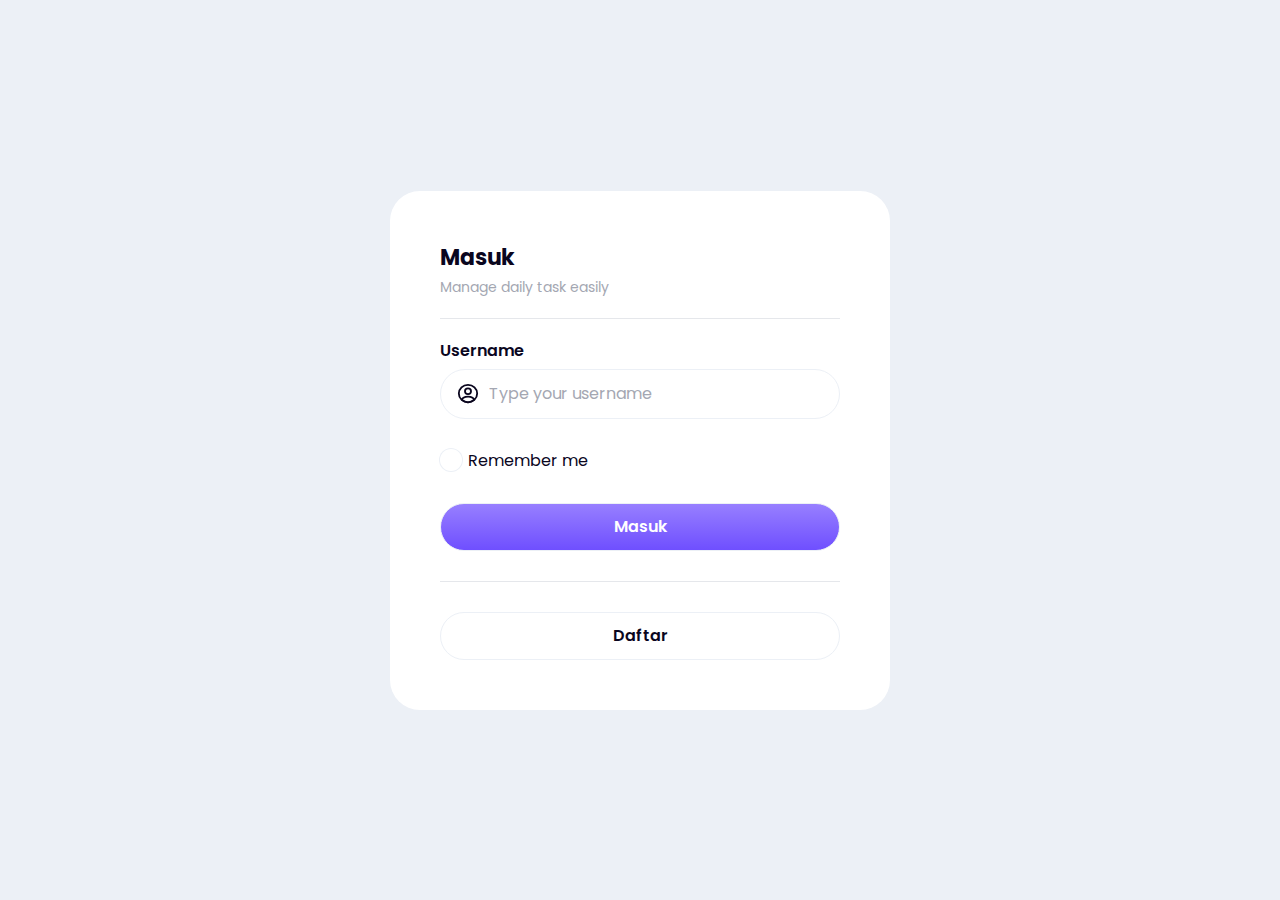
<file: index.html>
<!DOCTYPE html>
<html>
  <head>
    <meta charset="UTF-8" />
    <meta name="viewport" content="width=device-width, initial-scale=1.0" />
    <link href="./output.css" rel="stylesheet" />
    <link
      href="https://fonts.googleapis.com/css2?family=Poppins:wght@400;500;600;700;800&display=swap"
      rel="stylesheet"
    />
  </head>

  <body class="bg-taskia-background-grey text-taskia-black font-poppins">
    <div
      class="container min-h-screen mx-auto flex justify-center items-center"
    >
      <div
        id="LoginForm"
        class="flex flex-col bg-white rounded-[30px] gap-[30px] p-[50px] max-w-[500px] w-full"
      >
        
        <div class="flex flex-col gap-5">
          <div>
            <h1 class="font-bold text-[22px] leading-[33px] mb-[3px]">
              Masuk
            </h1>
            <p class="text-taskia-grey text-sm leading-[21px]">
              Manage daily task easily
            </p>
          </div>
          <hr class="text-taskia-background-grey" />
          <form class="flex flex-col gap-[30px]" id="userForm">
            <div>
              <label for="username" class="font-semibold">Username</label>
              <div
                class="flex items-center p-[12px_16px] rounded-full border border-taskia-background-grey mt-[6px] focus-within:ring-2 focus-within:ring-taskia-purple"
              >
                <div class="mr-[10px] w-6 h-6 flex items-center justify-center">
                  <img src="img/icons/profile-circle.svg" alt="icon" />
                </div>
                <input
                  type="text"
                  class="font-semibold placeholder:text-taskia-grey placeholder:font-normal focus:outline-none w-full"
                  placeholder="Type your username"
                  id="username"
                  name="username"
                  required
                />
              </div>
            </div>
            <label for="remember" class="flex gap-[6px] w-fit">
              <input
                type="checkbox"
                name="remember"
                id="remember"
                class="flex shrink-0 w-[22px] h-[22px] appearance-none checked:border-4 checked:border-solid checked:border-white rounded-full checked:bg-[#6F4FFF] ring-1 ring-taskia-background-grey"
              />
              Remember me
            </label>
            <button
              type="submit"
              class="flex gap-[10px] justify-center items-center text-white p-[12px_16px] h-12 font-semibold bg-gradient-to-b from-[#977FFF] to-[#6F4FFF] rounded-full w-full border border-taskia-background-grey"
            >
             Masuk
            </button>
            <hr />
            <a
              href="add-user.html"
              class="flex gap-[10px] justify-center items-center text-indigo-950 p-[12px_16px] h-12 font-semibold rounded-full w-full border border-taskia-background-grey"
              >Daftar</a
            >
          </form>
        </div>
      </div>
    </div>
    <script src="js/User.js"></script>
    <script src="js/siginin.js"></script>
  </body>
</html>
</file>
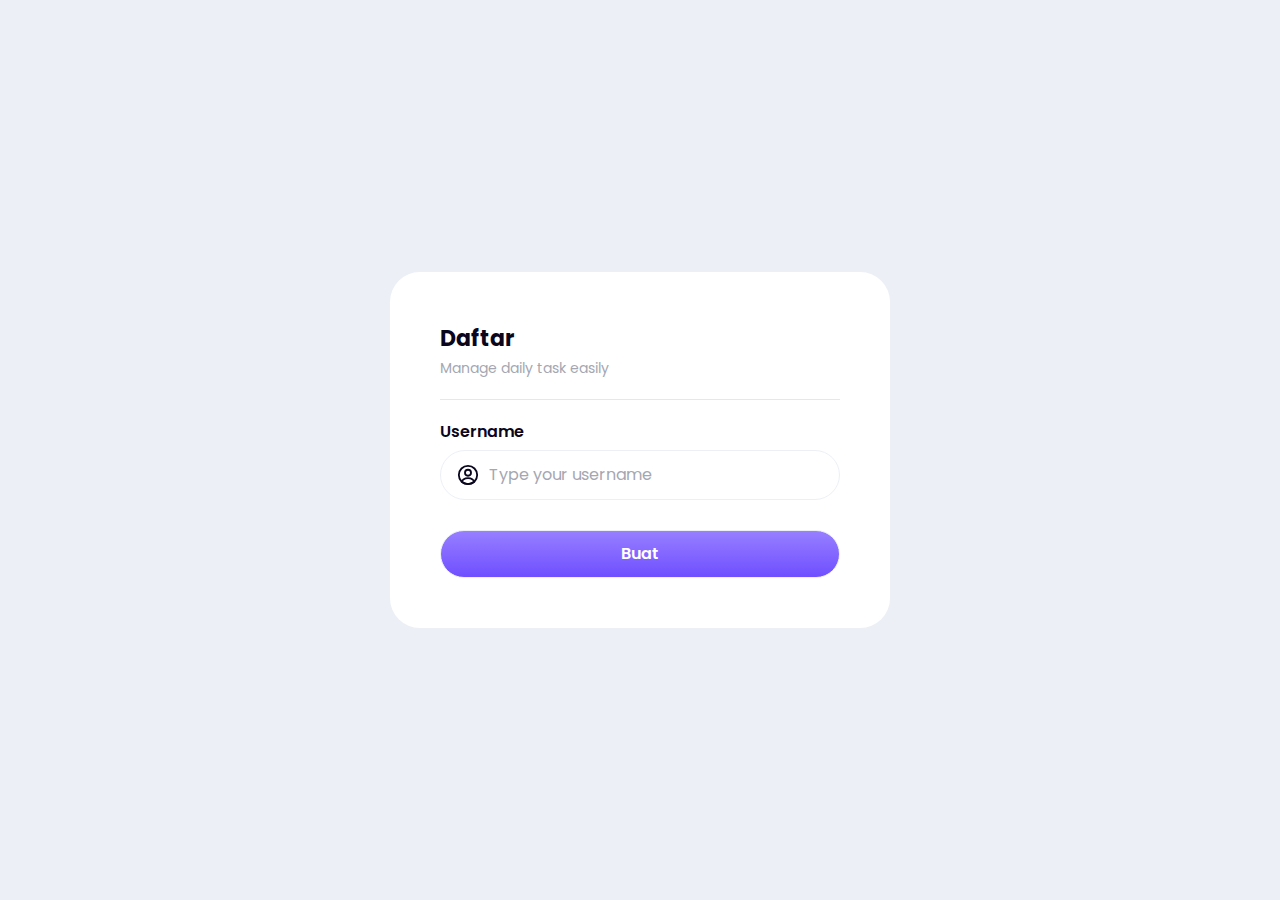
<file: add-user.html>
<!DOCTYPE html>
<html>
  <head>
    <meta charset="UTF-8" />
    <meta name="viewport" content="width=device-width, initial-scale=1.0" />
    <link href="./output.css" rel="stylesheet" />
    <link
      href="https://fonts.googleapis.com/css2?family=Poppins:wght@400;500;600;700;800&display=swap"
      rel="stylesheet"
    />
  </head>

  <body class="bg-taskia-background-grey text-taskia-black font-poppins">
    <div
      class="container min-h-screen mx-auto flex justify-center items-center"
    >
      <div
        id="LoginForm"
        class="flex flex-col bg-white rounded-[30px] gap-[30px] p-[50px] max-w-[500px] w-full"
      >
        
        <div class="flex flex-col gap-5">
          <div>
            <h1 class="font-bold text-[22px] leading-[33px] mb-[3px]">
              Daftar
            </h1>
            <p class="text-taskia-grey text-sm leading-[21px]">
              Manage daily task easily
            </p>
          </div>
          <hr class="text-taskia-background-grey" />
          <form class="flex flex-col gap-[30px]" id="userForm">
            <div>
              <label for="username" class="font-semibold">Username</label>
              <div
                class="flex items-center p-[12px_16px] rounded-full border border-taskia-background-grey mt-[6px] focus-within:ring-2 focus-within:ring-taskia-purple"
              >
                <div class="mr-[10px] w-6 h-6 flex items-center justify-center">
                  <img src="img/icons/profile-circle.svg" alt="icon" />
                </div>
                <input
                  type="text"
                  class="font-semibold placeholder:text-taskia-grey placeholder:font-normal focus:outline-none w-full"
                  placeholder="Type your username"
                  id="username"
                  name="username"
                  required
                />
              </div>
            </div>
            <button
              type="submit"
              class="flex gap-[10px] justify-center items-center text-white p-[12px_16px] h-12 font-semibold bg-gradient-to-b from-[#977FFF] to-[#6F4FFF] rounded-full w-full border border-taskia-background-grey"
            >
              Buat
            </button>
          </form>
        </div>
      </div>
    </div>

    <script src="js/add-user.js"></script>
    <script src="js/User.js"></script>
  </body>
</html>
</file>
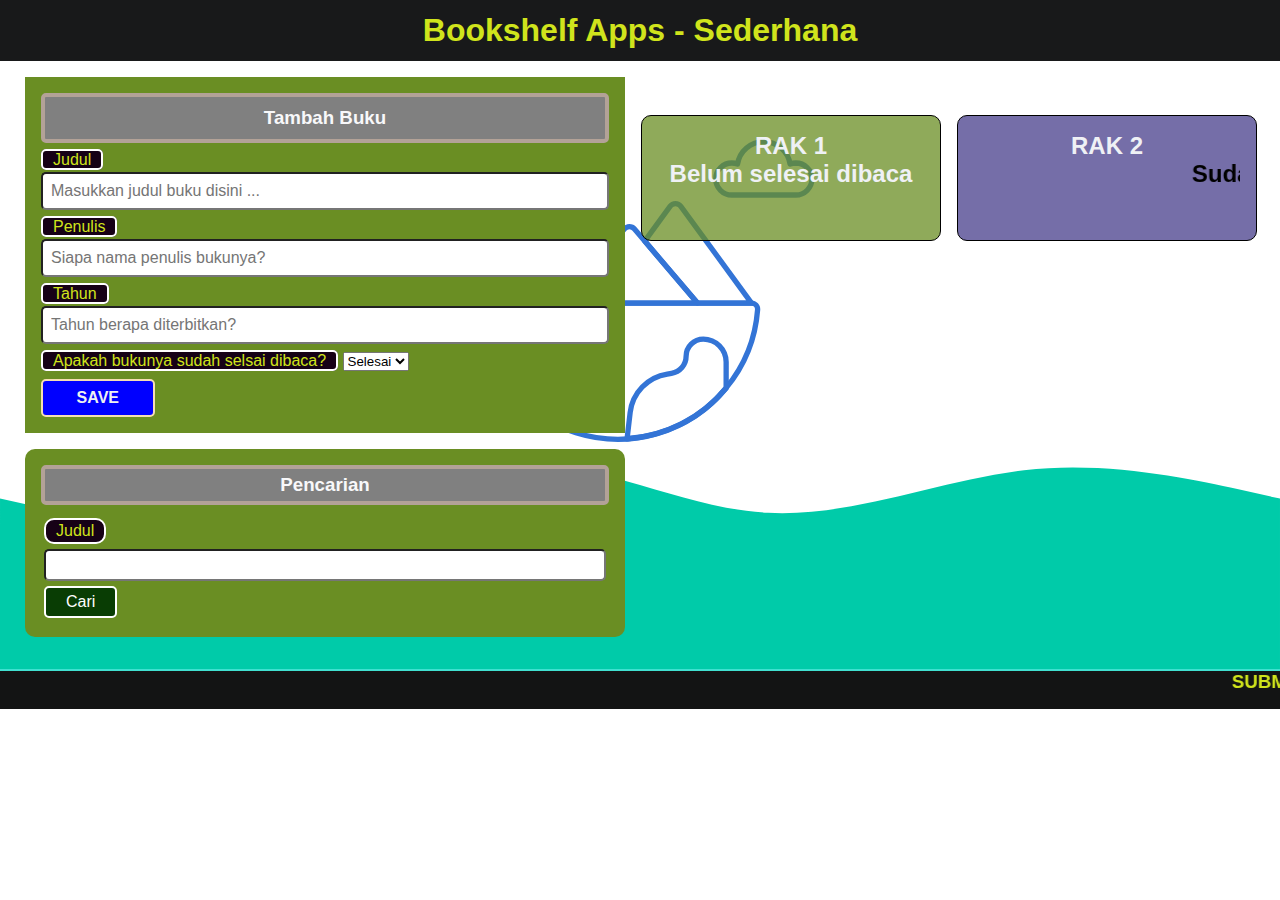
<file: perpus.html>
<!doctype html>
<html lang="en">
<head>
    <meta charset="UTF-8">
    <meta name="viewport"
          content="width=device-width, user-scalable=no, initial-scale=1.0, maximum-scale=1.0, minimum-scale=1.0">
    <meta http-equiv="X-UA-Compatible" content="ie=edge">
    <title>Bookshelf Apps - Sederhana</title>
    <link rel="stylesheet" href="style.css">
</head>
<body>

<header class="head_bar">
    <h1 class="head_bar__title">Bookshelf Apps - Sederhana</h1>
</header>

<main>
    <div class="utama pertama">
        <section class="input_section" id="myDIV">
            <h3>Tambah Buku</h3>
            <form id="inputBook">
                <div class="input">
                    <label for="inputBookTitle">Judul</label>
                    <input id="inputBookTitle" type="text" placeholder="Masukkan judul buku disini ..." required>
                </div>
                <div class="input">
                    <label for="inputBookAuthor">Penulis</label>
                    <input id="inputBookAuthor" type="text" placeholder="Siapa nama penulis bukunya?" required>
                </div>
                <div class="input">
                    <label for="inputBookYear">Tahun</label>
                    <input id="inputBookYear" type="number" min="2000" max="2021" step="1" name="year" placeholder="Tahun berapa diterbitkan?" required>
                    
                </div>
                <div class="input">
                    <label for="inputStatus">Apakah bukunya sudah selsai dibaca?</label>
                    <select class="input" id="check">
                        <option value="true">Selesai</option>
                        <option value="false">Belum</option>
                    </select>
                </div>
                <button id="bookSubmit" type="submit">SAVE</button>
            </form>
        </section>

        <section class="search_section" id="myDIV">
            <h3>Pencarian</h3>
            <form id="searchBook">
                <label for="searchBookTitle">Judul</label>
                <input id="searchBookTitle" type="text">
                <button id="searchSubmit" type="submit">Cari</button>
            </form>
        </section>
    </div>

    <div class="utama kedua">
        <div class="container">
            <section class="book_shelf satu" id="rak1">
                <h2>RAK 1</h2>
                <h2>Belum selesai dibaca</h2>

                <div id="unCompletedList" class="book_list">
                            <!-- <article class="book_item">
                                <h3>Book Title</h3>
                                <p>Penulis: John Doe</p>
                                <h5>Tahun: 2002</h5>

                                <div class="action">
                                    <button class="green">Completed</button>
                                    <button class="red">Hapus buku</button>
                                </div>
                            </article> -->
                </div>
            </section>

            <section class="book_shelf dua" id="rak2">
                <h2>RAK 2</h2>
                <marquee><h2>Sudah Selesai dibaca</h2></marquee>

                <div id="isCompletedList" class="book_list">
                            <!-- <article class="book_item">
                                <h3>Book Title</h3>
                                <p>Penulis: Doe</p>
                                <h5>Tahun: 2002</h5>

                                <div class="action">
                                    <button class="green">Uncompleted</button>
                                    <button class="red">Hapus buku</button>
                                </div>
                                </article> -->
                </div>
            </section>
        </div>
    </div>
</main>

<footer>
    <div class="content-footer">
        <marquee><h3>SUBMISSION KELAS BELAJAR MEMBUAT FRONT-END WEB UNTUK PEMULA</h3></marquee>
    </div>
</footer>


<script src="main1.js"></script>
<script src="main2.js"></script>
<script src="main3.js"></script>
<script src="main4.js"></script>
</body>
</html>
</file>
<file: style.css>
* {
    padding: 0;
    margin: 0;
    box-sizing: border-box;
}

body, input, button {
    font-family: 'Open Sans', sans-serif;
}

input, button {
    font-size: 16px;
}

.head_bar {
    padding: 12px;
    display: flex;
    align-items: center;
    justify-content: center;
    flex-wrap: wrap;
    background-color: rgb(24, 25, 26);
    color: rgb(208, 228, 28);
}

main {
    margin: 0 auto;
    padding: 16px;
    display: flex;
    justify-content: space-evenly;

}

.input_section {
    display: flex;
    flex-direction: column;
    padding: 16px;
    flex: 3;
    width: 500px;
}

.input_section > h3 {
    text-align: center;
    color: rgb(248, 248, 250);
    border: 4px solid rgb(179, 162, 151);
    background-color: grey;
    border-radius: 5px;
    padding-top: 10px;
    padding-bottom: 10px;
}

.input_section > form > .input {
    margin: 8px 0;
}

.input_section > form > button {
    
    background-color: blue;
    border: 2px solid wheat;
    color: rgb(238, 241, 241);
    font-weight: bold;
    border-radius: 5px;
    width: 20%;
    padding: 8px;
    cursor: pointer;
}

.input_section > form > button > span {
    font-weight: bold;
   
}

.input_section > form > .input > input {
    width: 100%;
    padding: 8px;
    border-radius: 5px;
    margin-top: 3px;
    
}

.input_section > form > .input > label {
    width: 90%;
    background-color: rgb(22, 1, 22);
    border: 2px solid white;
    color:rgb(208, 228, 28);
    border-radius: 5px;
    margin-bottom: 10px;
    padding-left: 10px;
    padding-right: 10px;
}

.input_section > form > .input_inline {
    margin: 12px 0;
    display: flex;
    align-items: center;
}

.input_section > form > .input_inline > label {
    color: cornflowerblue;
    font-weight: bold;
    margin-right: 10px;
}

.search_section {
    margin: 16px 0;
    display: flex;
    flex-direction: column;
    align-items: center;
    padding: 16px;
    border-radius: 10px;
    flex: 1;
    width: 500px;
}

.search_section > h3 {
    text-align: center;
    color: rgb(248, 248, 250);
    border: 4px solid rgb(179, 162, 151);
    background-color: grey;
    border-radius: 5px;
    padding-top: 5px;
    padding-bottom: 5px;
    width: 100%;
}

.search_section > form {
    margin-top: 10px;;
    padding: 3px;
    width: 100%;
    display: flex;
    flex-wrap: wrap;
    grid-template-columns: auto 1fr 0.5fr;
    grid-gap: 5px;
}

.search_section > form > label {
    display: flex;
    align-items: center;
    background-color: rgb(22, 1, 22);
    border: 2px solid white;
    color:rgb(208, 228, 28);
    border-radius: 10px;
    padding: 2px 10px 2px 10px;
}

.search_section > form > input {
    width: 100%;
    padding: 5px;
    border-radius: 5px;
}

.search_section > form > button {
    background-color: rgb(9, 61, 4);
    color: white;
    border: 2px solid white;
    border-radius: 5px;
    cursor: pointer;
    padding: 5px 20px 5px 20px;
}

.container  {
    display: flex;
    justify-content:flex-end;
    padding-bottom: 6px;
}

.book_shelf {
    margin: 0 8px 0 8px;
    border: 1px solid black;
    padding: 16px;
    border-radius: 10px;
    width: 300px;
}

.book_shelf > h2 {
    color: rgb(239, 241, 245);
    text-align: center;
}

.book_shelf > .book_list {
    padding: 16px;
}

.book_shelf > .book_list > .book_item {
    padding: 8px 16px 16px 16px;
    border: 1px solid black;
    border-radius: 5px;
    margin: 10px 0;
}

.book_shelf > .book_list > .book_item > h3, p {
    margin: 8px 0;
}

.book_shelf > .book_list > .book_item > .action > button {
    border: 1px solid white;
    padding: 5px;
    margin: 0 5px 0 0;
    border-radius: 5px;
    cursor: pointer;
}

.book_shelf > .book_list > .book_item > .action > .green {
    background-color: darkgreen;
    color: white;
    font-size: 10px;
    margin-top: 2px;
    text-align: right;
}

.book_shelf > .book_list > .book_item > .action > .red {
    background-color: darkred;
    color: white;
    font-size: 10px;
    margin-top: 2px;
    text-align: right;
}

.satu   {
    background-color: rgba(106, 142, 35, 0.750);
}

.dua    {
    background-color: rgba(71, 61, 139, 0.750);
}

.completed {
    background-color: rgba(47, 79, 79);
    background-image: url('asset/blob-1.svg');
    background-repeat: no-repeat;
    background-position-x: right;
    background-position-y: 1vh;
    background-size: 25%;
    color: whitesmoke;
}

.uncompleted {
    background-color: lightcoral;
    background-image: url('asset/animasi-1.png');
    background-size: 60%;
    background-repeat: no-repeat;
    background-position-x: right;
    color: rgb(26, 5, 75);
}

.utama {
    border-radius: 10px;
    align-self:flex-start;
    min-height: 500px;
    display: flex;
    flex-direction: column;
    ;
}

.pertama {
    flex: 1;
    align-items: center;
}

.kedua {
    flex: 1;
    align-items: center
}

footer{
    background-color: rgb(19, 20, 20);
    border-top: 2px solid turquoise;
    height: 40px;
}

.content-footer {
    margin: auto;
    color:rgb(208, 228, 28);
    text-align: center;
}

#myDIV {
    background: rgba(106, 142, 35);
    animation: mymove 5s infinite;
  }
  
  @keyframes mymove {
    50% {background-color: rgba(71, 61, 139);}
  }


  /* Extra small devices (phones, 600px and down) */
@media only screen and (max-width: 600px) { 
    .input_section, .search_section, .utama {
        
        align-self: center;
    }
    .kedua  {
        width: 600px;
        align-self: center;
    }
    .container  {
        flex-direction: column;
        margin-top: 10px;
    }

    .book_shelf {
        margin-top: 10px;
    }
    main {
        flex-direction: column;
        justify-content: center;
        background-image: url('asset/2.svg'), url('asset/1.svg');
        background-position: top, bottom;
        background-size: auto, auto;
        
    }


}

/* Small devices (portrait tablets and large phones, 600px and up) */
@media only screen and (min-width: 600px) {
    .input_section, .search_section, .pertama {
        width: 600px;
        align-self: center;
    }
    .kedua  {
        max-width: 630px;
        align-self: center;
    }
    main {
        flex-direction: column;
        justify-content: center;
        background-image: url('asset/2.svg'), url('asset/1.svg');
        background-position: top, bottom;
        background-size: auto, auto;
        
    }
}

/* Medium devices (landscape tablets, 768px and up) */
@media (min-width: 992px) {
    .input_section, .search_section, .pertama {
        width: 600px;
        align-self: center;
    }
    .kedua  {
        max-width: 630px;
        align-self: center;
    }
    main {
        flex-direction: column;
        justify-content: center;
        background-image: url('asset/2.svg'), url('asset/1.svg');
        background-position: top, bottom;
        background-size: auto, auto;
        
    }

}
/* Extra large devices (large laptops and desktops, 1200px and up) */
@media only screen and (min-width: 1200px) {
    .input_section, .search_section, .pertama {
        min-width: 200px;
    }
 
    main {
        flex-direction: row;
        background: url('asset/3.svg'), url('asset/4.svg');
        background-repeat: no-repeat, no-repeat;
        background-size: auto, 30%;
        background-position-y: bottom, 2vh;
        background-position-x: 0, center;

    }
}
</file>
<file: output.css>
/*
! tailwindcss v3.4.1 | MIT License | https://tailwindcss.com
*/

/*
1. Prevent padding and border from affecting element width. (https://github.com/mozdevs/cssremedy/issues/4)
2. Allow adding a border to an element by just adding a border-width. (https://github.com/tailwindcss/tailwindcss/pull/116)
*/

*,
::before,
::after {
  box-sizing: border-box;
  /* 1 */
  border-width: 0;
  /* 2 */
  border-style: solid;
  /* 2 */
  border-color: #e5e7eb;
  /* 2 */
}

::before,
::after {
  --tw-content: '';
}

/*
1. Use a consistent sensible line-height in all browsers.
2. Prevent adjustments of font size after orientation changes in iOS.
3. Use a more readable tab size.
4. Use the user's configured `sans` font-family by default.
5. Use the user's configured `sans` font-feature-settings by default.
6. Use the user's configured `sans` font-variation-settings by default.
7. Disable tap highlights on iOS
*/

html,
:host {
  line-height: 1.5;
  /* 1 */
  -webkit-text-size-adjust: 100%;
  /* 2 */
  -moz-tab-size: 4;
  /* 3 */
  -o-tab-size: 4;
     tab-size: 4;
  /* 3 */
  font-family: ui-sans-serif, system-ui, sans-serif, "Apple Color Emoji", "Segoe UI Emoji", "Segoe UI Symbol", "Noto Color Emoji";
  /* 4 */
  font-feature-settings: normal;
  /* 5 */
  font-variation-settings: normal;
  /* 6 */
  -webkit-tap-highlight-color: transparent;
  /* 7 */
}

/*
1. Remove the margin in all browsers.
2. Inherit line-height from `html` so users can set them as a class directly on the `html` element.
*/

body {
  margin: 0;
  /* 1 */
  line-height: inherit;
  /* 2 */
}

/*
1. Add the correct height in Firefox.
2. Correct the inheritance of border color in Firefox. (https://bugzilla.mozilla.org/show_bug.cgi?id=190655)
3. Ensure horizontal rules are visible by default.
*/

hr {
  height: 0;
  /* 1 */
  color: inherit;
  /* 2 */
  border-top-width: 1px;
  /* 3 */
}

/*
Add the correct text decoration in Chrome, Edge, and Safari.
*/

abbr:where([title]) {
  -webkit-text-decoration: underline dotted;
          text-decoration: underline dotted;
}

/*
Remove the default font size and weight for headings.
*/

h1,
h2,
h3,
h4,
h5,
h6 {
  font-size: inherit;
  font-weight: inherit;
}

/*
Reset links to optimize for opt-in styling instead of opt-out.
*/

a {
  color: inherit;
  text-decoration: inherit;
}

/*
Add the correct font weight in Edge and Safari.
*/

b,
strong {
  font-weight: bolder;
}

/*
1. Use the user's configured `mono` font-family by default.
2. Use the user's configured `mono` font-feature-settings by default.
3. Use the user's configured `mono` font-variation-settings by default.
4. Correct the odd `em` font sizing in all browsers.
*/

code,
kbd,
samp,
pre {
  font-family: ui-monospace, SFMono-Regular, Menlo, Monaco, Consolas, "Liberation Mono", "Courier New", monospace;
  /* 1 */
  font-feature-settings: normal;
  /* 2 */
  font-variation-settings: normal;
  /* 3 */
  font-size: 1em;
  /* 4 */
}

/*
Add the correct font size in all browsers.
*/

small {
  font-size: 80%;
}

/*
Prevent `sub` and `sup` elements from affecting the line height in all browsers.
*/

sub,
sup {
  font-size: 75%;
  line-height: 0;
  position: relative;
  vertical-align: baseline;
}

sub {
  bottom: -0.25em;
}

sup {
  top: -0.5em;
}

/*
1. Remove text indentation from table contents in Chrome and Safari. (https://bugs.chromium.org/p/chromium/issues/detail?id=999088, https://bugs.webkit.org/show_bug.cgi?id=201297)
2. Correct table border color inheritance in all Chrome and Safari. (https://bugs.chromium.org/p/chromium/issues/detail?id=935729, https://bugs.webkit.org/show_bug.cgi?id=195016)
3. Remove gaps between table borders by default.
*/

table {
  text-indent: 0;
  /* 1 */
  border-color: inherit;
  /* 2 */
  border-collapse: collapse;
  /* 3 */
}

/*
1. Change the font styles in all browsers.
2. Remove the margin in Firefox and Safari.
3. Remove default padding in all browsers.
*/

button,
input,
optgroup,
select,
textarea {
  font-family: inherit;
  /* 1 */
  font-feature-settings: inherit;
  /* 1 */
  font-variation-settings: inherit;
  /* 1 */
  font-size: 100%;
  /* 1 */
  font-weight: inherit;
  /* 1 */
  line-height: inherit;
  /* 1 */
  color: inherit;
  /* 1 */
  margin: 0;
  /* 2 */
  padding: 0;
  /* 3 */
}

/*
Remove the inheritance of text transform in Edge and Firefox.
*/

button,
select {
  text-transform: none;
}

/*
1. Correct the inability to style clickable types in iOS and Safari.
2. Remove default button styles.
*/

button,
[type='button'],
[type='reset'],
[type='submit'] {
  -webkit-appearance: button;
  /* 1 */
  background-color: transparent;
  /* 2 */
  background-image: none;
  /* 2 */
}

/*
Use the modern Firefox focus style for all focusable elements.
*/

:-moz-focusring {
  outline: auto;
}

/*
Remove the additional `:invalid` styles in Firefox. (https://github.com/mozilla/gecko-dev/blob/2f9eacd9d3d995c937b4251a5557d95d494c9be1/layout/style/res/forms.css#L728-L737)
*/

:-moz-ui-invalid {
  box-shadow: none;
}

/*
Add the correct vertical alignment in Chrome and Firefox.
*/

progress {
  vertical-align: baseline;
}

/*
Correct the cursor style of increment and decrement buttons in Safari.
*/

::-webkit-inner-spin-button,
::-webkit-outer-spin-button {
  height: auto;
}

/*
1. Correct the odd appearance in Chrome and Safari.
2. Correct the outline style in Safari.
*/

[type='search'] {
  -webkit-appearance: textfield;
  /* 1 */
  outline-offset: -2px;
  /* 2 */
}

/*
Remove the inner padding in Chrome and Safari on macOS.
*/

::-webkit-search-decoration {
  -webkit-appearance: none;
}

/*
1. Correct the inability to style clickable types in iOS and Safari.
2. Change font properties to `inherit` in Safari.
*/

::-webkit-file-upload-button {
  -webkit-appearance: button;
  /* 1 */
  font: inherit;
  /* 2 */
}

/*
Add the correct display in Chrome and Safari.
*/

summary {
  display: list-item;
}

/*
Removes the default spacing and border for appropriate elements.
*/

blockquote,
dl,
dd,
h1,
h2,
h3,
h4,
h5,
h6,
hr,
figure,
p,
pre {
  margin: 0;
}

fieldset {
  margin: 0;
  padding: 0;
}

legend {
  padding: 0;
}

ol,
ul,
menu {
  list-style: none;
  margin: 0;
  padding: 0;
}

/*
Reset default styling for dialogs.
*/

dialog {
  padding: 0;
}

/*
Prevent resizing textareas horizontally by default.
*/

textarea {
  resize: vertical;
}

/*
1. Reset the default placeholder opacity in Firefox. (https://github.com/tailwindlabs/tailwindcss/issues/3300)
2. Set the default placeholder color to the user's configured gray 400 color.
*/

input::-moz-placeholder, textarea::-moz-placeholder {
  opacity: 1;
  /* 1 */
  color: #9ca3af;
  /* 2 */
}

input::placeholder,
textarea::placeholder {
  opacity: 1;
  /* 1 */
  color: #9ca3af;
  /* 2 */
}

/*
Set the default cursor for buttons.
*/

button,
[role="button"] {
  cursor: pointer;
}

/*
Make sure disabled buttons don't get the pointer cursor.
*/

:disabled {
  cursor: default;
}

/*
1. Make replaced elements `display: block` by default. (https://github.com/mozdevs/cssremedy/issues/14)
2. Add `vertical-align: middle` to align replaced elements more sensibly by default. (https://github.com/jensimmons/cssremedy/issues/14#issuecomment-634934210)
   This can trigger a poorly considered lint error in some tools but is included by design.
*/

img,
svg,
video,
canvas,
audio,
iframe,
embed,
object {
  display: block;
  /* 1 */
  vertical-align: middle;
  /* 2 */
}

/*
Constrain images and videos to the parent width and preserve their intrinsic aspect ratio. (https://github.com/mozdevs/cssremedy/issues/14)
*/

img,
video {
  max-width: 100%;
  height: auto;
}

/* Make elements with the HTML hidden attribute stay hidden by default */

[hidden] {
  display: none;
}

*, ::before, ::after {
  --tw-border-spacing-x: 0;
  --tw-border-spacing-y: 0;
  --tw-translate-x: 0;
  --tw-translate-y: 0;
  --tw-rotate: 0;
  --tw-skew-x: 0;
  --tw-skew-y: 0;
  --tw-scale-x: 1;
  --tw-scale-y: 1;
  --tw-pan-x:  ;
  --tw-pan-y:  ;
  --tw-pinch-zoom:  ;
  --tw-scroll-snap-strictness: proximity;
  --tw-gradient-from-position:  ;
  --tw-gradient-via-position:  ;
  --tw-gradient-to-position:  ;
  --tw-ordinal:  ;
  --tw-slashed-zero:  ;
  --tw-numeric-figure:  ;
  --tw-numeric-spacing:  ;
  --tw-numeric-fraction:  ;
  --tw-ring-inset:  ;
  --tw-ring-offset-width: 0px;
  --tw-ring-offset-color: #fff;
  --tw-ring-color: rgb(59 130 246 / 0.5);
  --tw-ring-offset-shadow: 0 0 #0000;
  --tw-ring-shadow: 0 0 #0000;
  --tw-shadow: 0 0 #0000;
  --tw-shadow-colored: 0 0 #0000;
  --tw-blur:  ;
  --tw-brightness:  ;
  --tw-contrast:  ;
  --tw-grayscale:  ;
  --tw-hue-rotate:  ;
  --tw-invert:  ;
  --tw-saturate:  ;
  --tw-sepia:  ;
  --tw-drop-shadow:  ;
  --tw-backdrop-blur:  ;
  --tw-backdrop-brightness:  ;
  --tw-backdrop-contrast:  ;
  --tw-backdrop-grayscale:  ;
  --tw-backdrop-hue-rotate:  ;
  --tw-backdrop-invert:  ;
  --tw-backdrop-opacity:  ;
  --tw-backdrop-saturate:  ;
  --tw-backdrop-sepia:  ;
}

::backdrop {
  --tw-border-spacing-x: 0;
  --tw-border-spacing-y: 0;
  --tw-translate-x: 0;
  --tw-translate-y: 0;
  --tw-rotate: 0;
  --tw-skew-x: 0;
  --tw-skew-y: 0;
  --tw-scale-x: 1;
  --tw-scale-y: 1;
  --tw-pan-x:  ;
  --tw-pan-y:  ;
  --tw-pinch-zoom:  ;
  --tw-scroll-snap-strictness: proximity;
  --tw-gradient-from-position:  ;
  --tw-gradient-via-position:  ;
  --tw-gradient-to-position:  ;
  --tw-ordinal:  ;
  --tw-slashed-zero:  ;
  --tw-numeric-figure:  ;
  --tw-numeric-spacing:  ;
  --tw-numeric-fraction:  ;
  --tw-ring-inset:  ;
  --tw-ring-offset-width: 0px;
  --tw-ring-offset-color: #fff;
  --tw-ring-color: rgb(59 130 246 / 0.5);
  --tw-ring-offset-shadow: 0 0 #0000;
  --tw-ring-shadow: 0 0 #0000;
  --tw-shadow: 0 0 #0000;
  --tw-shadow-colored: 0 0 #0000;
  --tw-blur:  ;
  --tw-brightness:  ;
  --tw-contrast:  ;
  --tw-grayscale:  ;
  --tw-hue-rotate:  ;
  --tw-invert:  ;
  --tw-saturate:  ;
  --tw-sepia:  ;
  --tw-drop-shadow:  ;
  --tw-backdrop-blur:  ;
  --tw-backdrop-brightness:  ;
  --tw-backdrop-contrast:  ;
  --tw-backdrop-grayscale:  ;
  --tw-backdrop-hue-rotate:  ;
  --tw-backdrop-invert:  ;
  --tw-backdrop-opacity:  ;
  --tw-backdrop-saturate:  ;
  --tw-backdrop-sepia:  ;
}

.container {
  width: 100%;
}

@media (min-width: 640px) {
  .container {
    max-width: 640px;
  }
}

@media (min-width: 768px) {
  .container {
    max-width: 768px;
  }
}

@media (min-width: 1024px) {
  .container {
    max-width: 1024px;
  }
}

@media (min-width: 1280px) {
  .container {
    max-width: 1280px;
  }
}

@media (min-width: 1536px) {
  .container {
    max-width: 1536px;
  }
}

.absolute {
  position: absolute;
}

.relative {
  position: relative;
}

.bottom-0 {
  bottom: 0px;
}

.left-1\/2 {
  left: 50%;
}

.-z-10 {
  z-index: -10;
}

.col-span-1 {
  grid-column: span 1 / span 1;
}

.col-span-2 {
  grid-column: span 2 / span 2;
}

.mx-auto {
  margin-left: auto;
  margin-right: auto;
}

.my-auto {
  margin-top: auto;
  margin-bottom: auto;
}

.mb-\[3px\] {
  margin-bottom: 3px;
}

.ml-\[10px\] {
  margin-left: 10px;
}

.ml-auto {
  margin-left: auto;
}

.mr-\[10px\] {
  margin-right: 10px;
}

.mt-\[2px\] {
  margin-top: 2px;
}

.mt-\[6px\] {
  margin-top: 6px;
}

.flex {
  display: flex;
}

.grid {
  display: grid;
}

.hidden {
  display: none;
}

.h-12 {
  height: 3rem;
}

.h-20 {
  height: 5rem;
}

.h-4 {
  height: 1rem;
}

.h-40 {
  height: 10rem;
}

.h-5 {
  height: 1.25rem;
}

.h-6 {
  height: 1.5rem;
}

.h-\[100\%\] {
  height: 100%;
}

.h-\[12\.5\%\] {
  height: 12.5%;
}

.h-\[22px\] {
  height: 22px;
}

.h-\[250px\] {
  height: 250px;
}

.h-\[32\.5\%\] {
  height: 32.5%;
}

.h-\[420px\] {
  height: 420px;
}

.h-\[50px\] {
  height: 50px;
}

.h-\[55\%\] {
  height: 55%;
}

.h-\[56\.25\%\] {
  height: 56.25%;
}

.h-\[60px\] {
  height: 60px;
}

.h-\[72\.5\%\] {
  height: 72.5%;
}

.h-fit {
  height: -moz-fit-content;
  height: fit-content;
}

.h-full {
  height: 100%;
}

.h-screen {
  height: 100vh;
}

.min-h-screen {
  min-height: 100vh;
}

.w-12 {
  width: 3rem;
}

.w-20 {
  width: 5rem;
}

.w-4 {
  width: 1rem;
}

.w-40 {
  width: 10rem;
}

.w-5 {
  width: 1.25rem;
}

.w-6 {
  width: 1.5rem;
}

.w-\[22px\] {
  width: 22px;
}

.w-\[280px\] {
  width: 280px;
}

.w-\[300px\] {
  width: 300px;
}

.w-\[30px\] {
  width: 30px;
}

.w-\[350px\] {
  width: 350px;
}

.w-\[400px\] {
  width: 400px;
}

.w-\[500px\] {
  width: 500px;
}

.w-\[50px\] {
  width: 50px;
}

.w-\[60px\] {
  width: 60px;
}

.w-fit {
  width: -moz-fit-content;
  width: fit-content;
}

.w-full {
  width: 100%;
}

.max-w-\[500px\] {
  max-width: 500px;
}

.shrink-0 {
  flex-shrink: 0;
}

.grow {
  flex-grow: 1;
}

.appearance-none {
  -webkit-appearance: none;
     -moz-appearance: none;
          appearance: none;
}

.grid-cols-3 {
  grid-template-columns: repeat(3, minmax(0, 1fr));
}

.flex-row {
  flex-direction: row;
}

.flex-col {
  flex-direction: column;
}

.items-center {
  align-items: center;
}

.justify-end {
  justify-content: flex-end;
}

.justify-center {
  justify-content: center;
}

.justify-between {
  justify-content: space-between;
}

.gap-1 {
  gap: 0.25rem;
}

.gap-2 {
  gap: 0.5rem;
}

.gap-3 {
  gap: 0.75rem;
}

.gap-4 {
  gap: 1rem;
}

.gap-5 {
  gap: 1.25rem;
}

.gap-6 {
  gap: 1.5rem;
}

.gap-\[10px\] {
  gap: 10px;
}

.gap-\[18px\] {
  gap: 18px;
}

.gap-\[30px\] {
  gap: 30px;
}

.gap-\[6px\] {
  gap: 6px;
}

.gap-x-3 {
  -moz-column-gap: 0.75rem;
       column-gap: 0.75rem;
}

.overflow-hidden {
  overflow: hidden;
}

.overflow-y-scroll {
  overflow-y: scroll;
}

.text-nowrap {
  text-wrap: nowrap;
}

.rounded-2xl {
  border-radius: 1rem;
}

.rounded-3xl {
  border-radius: 1.5rem;
}

.rounded-\[18px\] {
  border-radius: 18px;
}

.rounded-\[30px\] {
  border-radius: 30px;
}

.rounded-full {
  border-radius: 9999px;
}

.rounded-l-\[60px\] {
  border-top-left-radius: 60px;
  border-bottom-left-radius: 60px;
}

.rounded-t-full {
  border-top-left-radius: 9999px;
  border-top-right-radius: 9999px;
}

.border {
  border-width: 1px;
}

.border-\[0\.5px\] {
  border-width: 0.5px;
}

.border-x {
  border-left-width: 1px;
  border-right-width: 1px;
}

.border-taskia-background-grey {
  --tw-border-opacity: 1;
  border-color: rgb(236 240 246 / var(--tw-border-opacity));
}

.border-taskia-black {
  --tw-border-opacity: 1;
  border-color: rgb(10 6 30 / var(--tw-border-opacity));
}

.border-taskia-red {
  --tw-border-opacity: 1;
  border-color: rgb(255 85 85 / var(--tw-border-opacity));
}

.border-white {
  --tw-border-opacity: 1;
  border-color: rgb(255 255 255 / var(--tw-border-opacity));
}

.bg-\[\#6F4FFF\] {
  --tw-bg-opacity: 1;
  background-color: rgb(111 79 255 / var(--tw-bg-opacity));
}

.bg-\[\#B5E4CA\] {
  --tw-bg-opacity: 1;
  background-color: rgb(181 228 202 / var(--tw-bg-opacity));
}

.bg-\[\#BDEBFF\] {
  --tw-bg-opacity: 1;
  background-color: rgb(189 235 255 / var(--tw-bg-opacity));
}

.bg-\[\#CABDFF\] {
  --tw-bg-opacity: 1;
  background-color: rgb(202 189 255 / var(--tw-bg-opacity));
}

.bg-\[\#ECF0F6\] {
  --tw-bg-opacity: 1;
  background-color: rgb(236 240 246 / var(--tw-bg-opacity));
}

.bg-\[\#FEE7BA\] {
  --tw-bg-opacity: 1;
  background-color: rgb(254 231 186 / var(--tw-bg-opacity));
}

.bg-\[\#FFD88D\] {
  --tw-bg-opacity: 1;
  background-color: rgb(255 216 141 / var(--tw-bg-opacity));
}

.bg-taskia-background-grey {
  --tw-bg-opacity: 1;
  background-color: rgb(236 240 246 / var(--tw-bg-opacity));
}

.bg-taskia-light-orange {
  --tw-bg-opacity: 1;
  background-color: rgb(255 216 141 / var(--tw-bg-opacity));
}

.bg-white {
  --tw-bg-opacity: 1;
  background-color: rgb(255 255 255 / var(--tw-bg-opacity));
}

.bg-red-300 {
  --tw-bg-opacity: 1;
  background-color: rgb(252 165 165 / var(--tw-bg-opacity));
}

.bg-\[url\(\'img\/bg-projects\.png\'\)\] {
  background-image: url('img/bg-projects.png');
}

.bg-\[url\(\'img\/bg-task\.png\'\)\] {
  background-image: url('img/bg-task.png');
}

.bg-\[url\(img\/icons\/arrow-down\.svg\)\] {
  background-image: url(img/icons/arrow-down.svg);
}

.bg-gradient-to-b {
  background-image: linear-gradient(to bottom, var(--tw-gradient-stops));
}

.from-\[\#977FFF\] {
  --tw-gradient-from: #977FFF var(--tw-gradient-from-position);
  --tw-gradient-to: rgb(151 127 255 / 0) var(--tw-gradient-to-position);
  --tw-gradient-stops: var(--tw-gradient-from), var(--tw-gradient-to);
}

.to-\[\#6F4FFF\] {
  --tw-gradient-to: #6F4FFF var(--tw-gradient-to-position);
}

.bg-cover {
  background-size: cover;
}

.bg-center {
  background-position: center;
}

.bg-right {
  background-position: right;
}

.bg-no-repeat {
  background-repeat: no-repeat;
}

.object-cover {
  -o-object-fit: cover;
     object-fit: cover;
}

.p-4 {
  padding: 1rem;
}

.p-5 {
  padding: 1.25rem;
}

.p-\[12px_16px\] {
  padding: 12px 16px;
}

.p-\[12px_20px\] {
  padding: 12px 20px;
}

.p-\[12px_24px\] {
  padding: 12px 24px;
}

.p-\[12px_30px\] {
  padding: 12px 30px;
}

.p-\[30px\] {
  padding: 30px;
}

.p-\[50px\] {
  padding: 50px;
}

.p-\[6px\] {
  padding: 6px;
}

.pl-4 {
  padding-left: 1rem;
}

.text-center {
  text-align: center;
}

.font-poppins {
  font-family: Poppins;
}

.text-2xl {
  font-size: 1.5rem;
  line-height: 2rem;
}

.text-\[22px\] {
  font-size: 22px;
}

.text-\[30px\] {
  font-size: 30px;
}

.text-\[40px\] {
  font-size: 40px;
}

.text-lg {
  font-size: 1.125rem;
  line-height: 1.75rem;
}

.text-sm {
  font-size: 0.875rem;
  line-height: 1.25rem;
}

.text-xl {
  font-size: 1.25rem;
  line-height: 1.75rem;
}

.text-xs {
  font-size: 0.75rem;
  line-height: 1rem;
}

.font-bold {
  font-weight: 700;
}

.font-extrabold {
  font-weight: 800;
}

.font-semibold {
  font-weight: 600;
}

.leading-6 {
  line-height: 1.5rem;
}

.leading-9 {
  line-height: 2.25rem;
}

.leading-\[18px\] {
  line-height: 18px;
}

.leading-\[21px\] {
  line-height: 21px;
}

.leading-\[27px\] {
  line-height: 27px;
}

.leading-\[30px\] {
  line-height: 30px;
}

.leading-\[33px\] {
  line-height: 33px;
}

.leading-\[45px\] {
  line-height: 45px;
}

.leading-\[60px\] {
  line-height: 60px;
}

.text-\[\#A3A0B0\] {
  --tw-text-opacity: 1;
  color: rgb(163 160 176 / var(--tw-text-opacity));
}

.text-taskia-background-grey {
  --tw-text-opacity: 1;
  color: rgb(236 240 246 / var(--tw-text-opacity));
}

.text-taskia-black {
  --tw-text-opacity: 1;
  color: rgb(10 6 30 / var(--tw-text-opacity));
}

.text-taskia-green {
  --tw-text-opacity: 1;
  color: rgb(0 138 62 / var(--tw-text-opacity));
}

.text-taskia-grey {
  --tw-text-opacity: 1;
  color: rgb(164 167 178 / var(--tw-text-opacity));
}

.text-taskia-red {
  --tw-text-opacity: 1;
  color: rgb(255 85 85 / var(--tw-text-opacity));
}

.text-white {
  --tw-text-opacity: 1;
  color: rgb(255 255 255 / var(--tw-text-opacity));
}

.ring-1 {
  --tw-ring-offset-shadow: var(--tw-ring-inset) 0 0 0 var(--tw-ring-offset-width) var(--tw-ring-offset-color);
  --tw-ring-shadow: var(--tw-ring-inset) 0 0 0 calc(1px + var(--tw-ring-offset-width)) var(--tw-ring-color);
  box-shadow: var(--tw-ring-offset-shadow), var(--tw-ring-shadow), var(--tw-shadow, 0 0 #0000);
}

.ring-2 {
  --tw-ring-offset-shadow: var(--tw-ring-inset) 0 0 0 var(--tw-ring-offset-width) var(--tw-ring-offset-color);
  --tw-ring-shadow: var(--tw-ring-inset) 0 0 0 calc(2px + var(--tw-ring-offset-width)) var(--tw-ring-color);
  box-shadow: var(--tw-ring-offset-shadow), var(--tw-ring-shadow), var(--tw-shadow, 0 0 #0000);
}

.ring-\[6px\] {
  --tw-ring-offset-shadow: var(--tw-ring-inset) 0 0 0 var(--tw-ring-offset-width) var(--tw-ring-offset-color);
  --tw-ring-shadow: var(--tw-ring-inset) 0 0 0 calc(6px + var(--tw-ring-offset-width)) var(--tw-ring-color);
  box-shadow: var(--tw-ring-offset-shadow), var(--tw-ring-shadow), var(--tw-shadow, 0 0 #0000);
}

.ring-taskia-background-grey {
  --tw-ring-opacity: 1;
  --tw-ring-color: rgb(236 240 246 / var(--tw-ring-opacity));
}

.ring-taskia-purple {
  --tw-ring-opacity: 1;
  --tw-ring-color: rgb(111 79 255 / var(--tw-ring-opacity));
}

.ring-white {
  --tw-ring-opacity: 1;
  --tw-ring-color: rgb(255 255 255 / var(--tw-ring-opacity));
}

.drop-shadow-\[0_10px_20px_rgba\(255\2c 216\2c 141\2c 0\.50\)\] {
  --tw-drop-shadow: drop-shadow(0 10px 20px rgba(255,216,141,0.50));
  filter: var(--tw-blur) var(--tw-brightness) var(--tw-contrast) var(--tw-grayscale) var(--tw-hue-rotate) var(--tw-invert) var(--tw-saturate) var(--tw-sepia) var(--tw-drop-shadow);
}

/* Hide scrollbar for Chrome, Safari and Opera */

.no-scrollbar::-webkit-scrollbar {
  display: none;
}

/* Hide scrollbar for IE, Edge and Firefox */

.no-scrollbar {
  -ms-overflow-style: none;
  /* IE and Edge */
  scrollbar-width: none;
  /* Firefox */
}

.\*\:-ml-\[10px\] > * {
  margin-left: -10px;
}

.\*\:text-right > * {
  text-align: right;
}

.placeholder\:font-normal::-moz-placeholder {
  font-weight: 400;
}

.placeholder\:font-normal::placeholder {
  font-weight: 400;
}

.placeholder\:text-taskia-grey::-moz-placeholder {
  --tw-text-opacity: 1;
  color: rgb(164 167 178 / var(--tw-text-opacity));
}

.placeholder\:text-taskia-grey::placeholder {
  --tw-text-opacity: 1;
  color: rgb(164 167 178 / var(--tw-text-opacity));
}

.checked\:border-4:checked {
  border-width: 4px;
}

.checked\:border-solid:checked {
  border-style: solid;
}

.checked\:border-white:checked {
  --tw-border-opacity: 1;
  border-color: rgb(255 255 255 / var(--tw-border-opacity));
}

.checked\:bg-\[\#6F4FFF\]:checked {
  --tw-bg-opacity: 1;
  background-color: rgb(111 79 255 / var(--tw-bg-opacity));
}

.invalid\:font-normal:invalid {
  font-weight: 400;
}

.invalid\:text-taskia-grey:invalid {
  --tw-text-opacity: 1;
  color: rgb(164 167 178 / var(--tw-text-opacity));
}

.focus-within\:ring-2:focus-within {
  --tw-ring-offset-shadow: var(--tw-ring-inset) 0 0 0 var(--tw-ring-offset-width) var(--tw-ring-offset-color);
  --tw-ring-shadow: var(--tw-ring-inset) 0 0 0 calc(2px + var(--tw-ring-offset-width)) var(--tw-ring-color);
  box-shadow: var(--tw-ring-offset-shadow), var(--tw-ring-shadow), var(--tw-shadow, 0 0 #0000);
}

.focus-within\:ring-taskia-purple:focus-within {
  --tw-ring-opacity: 1;
  --tw-ring-color: rgb(111 79 255 / var(--tw-ring-opacity));
}

.focus\:outline-none:focus {
  outline: 2px solid transparent;
  outline-offset: 2px;
}

.group:hover .group-hover\:block {
  display: block;
}

.group:hover .group-hover\:hidden {
  display: none;
}

.has-\[\:invalid\]\:ring-taskia-red:has(:invalid) {
  --tw-ring-opacity: 1;
  --tw-ring-color: rgb(255 85 85 / var(--tw-ring-opacity));
}

.group:has(:checked) .group-has-\[\:checked\]\:flex {
  display: flex;
}

.group:has(:checked) .group-has-\[\:checked\]\:ring-\[3px\] {
  --tw-ring-offset-shadow: var(--tw-ring-inset) 0 0 0 var(--tw-ring-offset-width) var(--tw-ring-offset-color);
  --tw-ring-shadow: var(--tw-ring-inset) 0 0 0 calc(3px + var(--tw-ring-offset-width)) var(--tw-ring-color);
  box-shadow: var(--tw-ring-offset-shadow), var(--tw-ring-shadow), var(--tw-shadow, 0 0 #0000);
}

.group:has(:checked) .group-has-\[\:checked\]\:ring-taskia-purple {
  --tw-ring-opacity: 1;
  --tw-ring-color: rgb(111 79 255 / var(--tw-ring-opacity));
}

.\[\&\:\:-webkit-calendar-picker-indicator\]\:absolute::-webkit-calendar-picker-indicator {
  position: absolute;
}

.\[\&\:\:-webkit-calendar-picker-indicator\]\:h-full::-webkit-calendar-picker-indicator {
  height: 100%;
}

.\[\&\:\:-webkit-calendar-picker-indicator\]\:w-full::-webkit-calendar-picker-indicator {
  width: 100%;
}

.\[\&\:\:-webkit-calendar-picker-indicator\]\:cursor-pointer::-webkit-calendar-picker-indicator {
  cursor: pointer;
}

.\[\&\:\:-webkit-calendar-picker-indicator\]\:opacity-0::-webkit-calendar-picker-indicator {
  opacity: 0;
}
</file>
